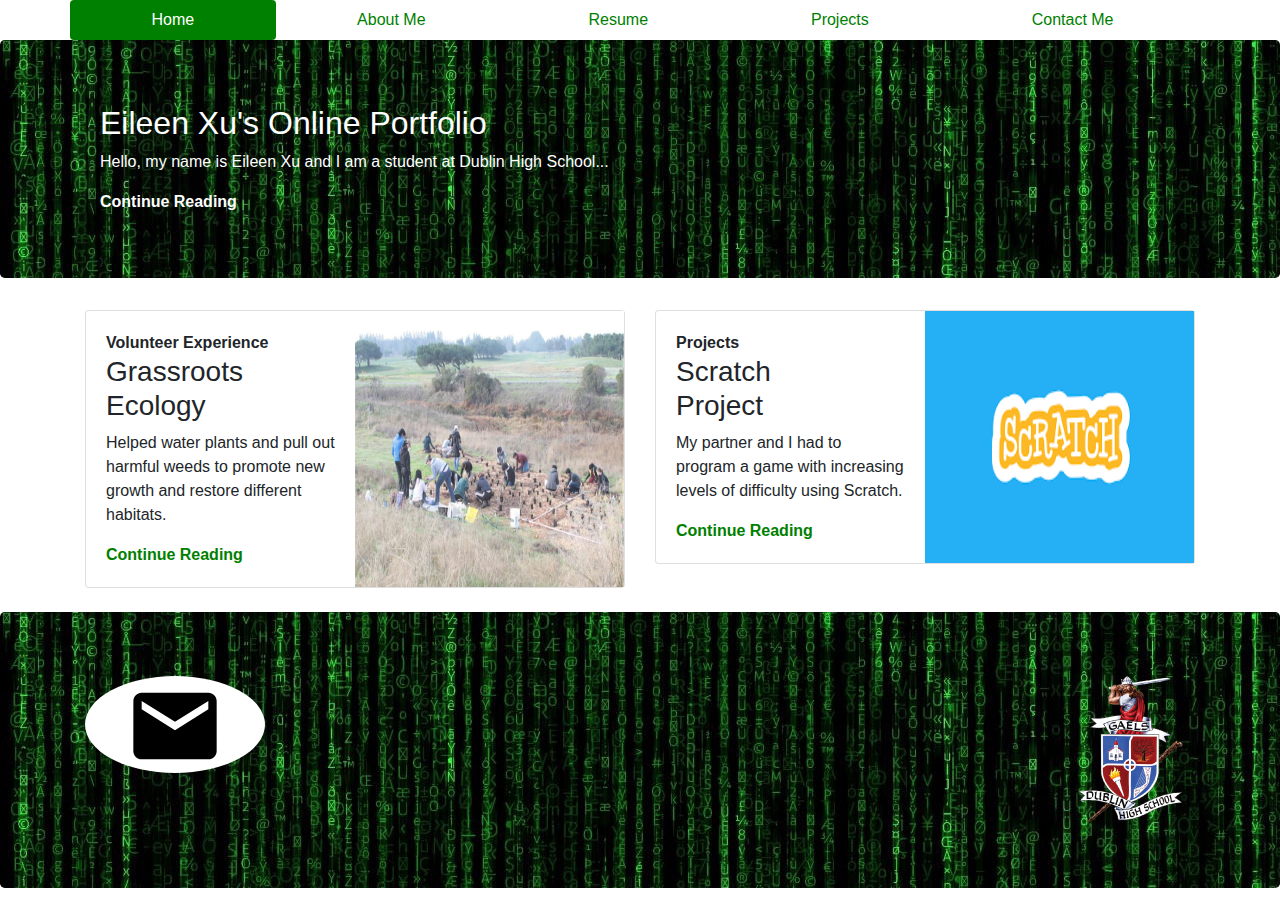
<file: index.html>
<!DOCTYPE html>
<html>

  <head>
    <meta charset="utf-8">
    <title>Eileen Xu's Online Portfolio</title>
    <link href="./Bootstrap_4.3.1/css/bootstrap.css" rel="stylesheet" type="text/css" />
  </head>

  <body>

    <!--navigation bar-->
    <header class="container">
      <div class="row">
        <nav class="col-sm-12 nav nav-pills nav-fill">
          <a style="background-color: green;" class="nav-item nav-link active" href="index.html">Home</a>
          <a style="color: green;" class="nav-item nav-link" href="Xu_AboutMe.html">About Me</a>
          <a style="color: green;" class="nav-item nav-link" href="Xu_Resume.html">Resume</a>
          <a style="color: green;" class="nav-item nav-link" href="Xu_Projects.html">Projects</a>
          <a style="color: green;" class="nav-item nav-link" href="Xu_ContactMe.html">Contact Me</a>
        </nav>
      </div>
    </header>

    <!--heading of the page-->
    <section style="background-image: url(Images/coding.jpeg);" class="jumbotron">
      <div style="color: white;" class="container"
        <div class="row">
        <h2 class="col-sm-12">Eileen Xu's Online Portfolio</h2>
        <p class="col-sm-12">Hello, my name is Eileen Xu and I am a student at Dublin High School...</p>
        <strong><a style="color: white;" class="col-sm-12" href="Xu_AboutMe.html">Continue Reading</a></strong>
        </div>
      </div>
    </section>

    <!--left card-->
    <section class="container">
      <div class="row mb-4">
        <div class="col-sm-6">
          <div class="card flex-sm-row" style="max-height: 100%; max-width: 100%;">
            <div class="card-body">
              <strong>Volunteer Experience</strong>
              <h3>Grassroots Ecology</h3>
              <p>Helped water plants and pull out harmful weeds to promote new growth and restore different habitats.</p>
              <strong><a style="color: green;" href="Xu_Resume.html">Continue Reading</a></strong>
            </div>
            <!--make image stay on the right side of the card-->
            <img class="card-img-right" style="max-width: 50%; max-height: 25%;" src="Images/grassrootseco.jpg"  alt="Volunteering at Grassroots Ecology"> 
          </div>
        </div>
      
        <!--right card-->
        <div class="col-sm-6">
          <div class="card flex-sm-row" style="max-height: 100%; max-width: 100%;">
            <div class="card-body">
              <strong>Projects</strong>
              <h3>Scratch <br> Project</h3>
              <p>My partner and I had to program a game with increasing levels of difficulty using Scratch.</p>
              <strong><a style="color: green;" href="Xu_Projects.html">Continue Reading</a></strong>
            </div>
            <!--make image stay on the right side of the card-->
            <img class="card-img-right" style="max-width: 50%; max-height: 25%;" src="Images/scratch.png"  alt="Scratch">
          </div>
        </div>
      </div>
    </section>

    <!--make white space at the bottom of the page disappear-->
    <footer style="background-image: url(Images/coding.jpeg);" class="jumbotron mb-0">
      <div class="container">
        <div class="row">
          <div class="col-sm-6">
            <a style="padding: 40px; background-color: white; border-radius: 100%;" href="https://mail.google.com/mail/u/0/?tab=rm&ogbl#inbox"><img src="Images/email-24px.svg" alt="Send me an email" style="min-height: 100px; min-width:100px;"></a>
          </div>
          <div class="col-sm-6">
            <a href="https://www.dublin.k12.ca.us/dhs"><img src="Images/DHS2.png" alt="DHS Website" class="float-right"></a>
          </div>
        </div>
      </div>
    </footer>

  </body>

</html>
</file>
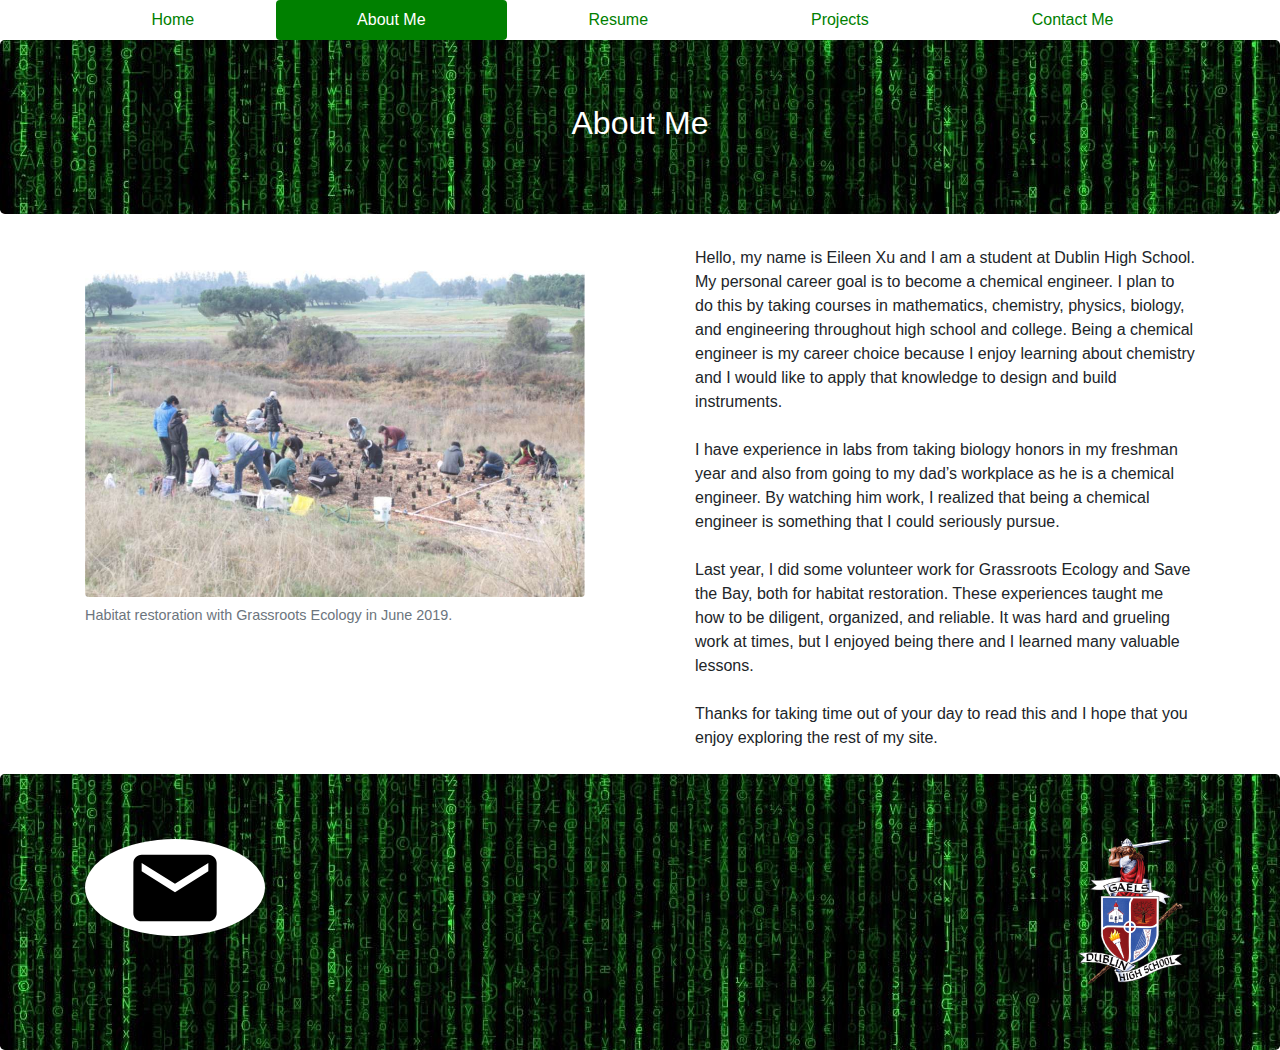
<file: Xu_AboutMe.html>
<!DOCTYPE html>
<html>

  <head>
    <meta charset="utf-8">
    <title>Eileen Xu's Online Portfolio</title>
    <link href="./Bootstrap_4.3.1/css/bootstrap.css" rel="stylesheet" type="text/css" />
  </head>

  <body>

    <!--navigation bar-->
    <header class="container">
      <div class="row">
        <nav class="col-sm-12 nav nav-pills nav-fill">
          <a style="color: green;" class="nav-item nav-link" href="index.html">Home</a>
          <a style="background-color: green;" class="nav-item nav-link active" href="Xu_AboutMe.html">About Me</a>
          <a style="color: green;" class="nav-item nav-link" href="Xu_Resume.html">Resume</a>
          <a style="color: green;" class="nav-item nav-link" href="Xu_Projects.html">Projects</a>
          <a style="color: green;" class="nav-item nav-link" href="Xu_ContactMe.html">Contact Me</a>
        </nav>
      </div>
    </header>

    <!--heading of the page-->
    <section style="background-image: url(Images/coding.jpeg);" class="jumbotron">
      <div class="container">
        <div class="row">
        <h2 class="col-sm-12" style="text-align: center; color: white;">About Me</h2>
        </div>
      </div>
    </section>

    <section class="container">
      <div class="row">
        <div class="col-sm-12">
          <figure class="figure">
            <img src="Images/grassrootseco.jpg"  style="max-width: 500px; max-height: 500px;" class="figure-img img-fluid rounded" alt="Volunteering at Grassroots Ecology">
            <!--image caption-->
            <figcaption class="figure-caption">Habitat restoration with Grassroots Ecology in June 2019.</figcaption>
          </figure>
          <!--about me paragraphs on right side of page-->
          <p class="float-right mb-4" style="max-width: 500px;">Hello, my name is Eileen Xu and I am a student at Dublin High School. My personal career goal is to become a chemical engineer. I plan to do this by taking courses in mathematics, chemistry, physics, biology, and engineering throughout high school and college. Being a chemical engineer is my career choice because I enjoy learning about chemistry and I would like to apply that knowledge to design and build instruments.<br><br>I have experience in labs from taking biology honors in my freshman year and also from going to my dad’s workplace as he is a chemical engineer. By watching him work, I realized that being a chemical engineer is something that I could seriously pursue.<br><br>Last year, I did some volunteer work for Grassroots Ecology and Save the Bay, both for habitat restoration. These experiences taught me how to be diligent, organized, and reliable. It was hard and grueling work at times, but I enjoyed being there and I learned many valuable lessons.<br><br>Thanks for taking time out of your day to read this and I hope that you enjoy exploring the rest of my site.</p>
        </div>
      </div>
    </section>

    <!--make white space at the bottom of the page disappear-->
    <footer style="background-image: url(Images/coding.jpeg);" class="jumbotron mb-0">
      <div class="container">
        <div class="row">
          <div class="col-sm-6">
            <a style="padding: 40px; background-color: white; border-radius: 100%;" href="https://mail.google.com/mail/u/0/?tab=rm&ogbl#inbox"><img src="Images/email-24px.svg" alt="Send me an email" style="min-height: 100px; min-width:100px;"></a>
          </div>
          <div class="col-sm-6">
            <a href="https://www.dublin.k12.ca.us/dhs"><img src="Images/DHS2.png" alt="DHS Website" class="float-right"></a>
          </div>
        </div>
      </div>
    </footer>

  </body>

</html>
</file>
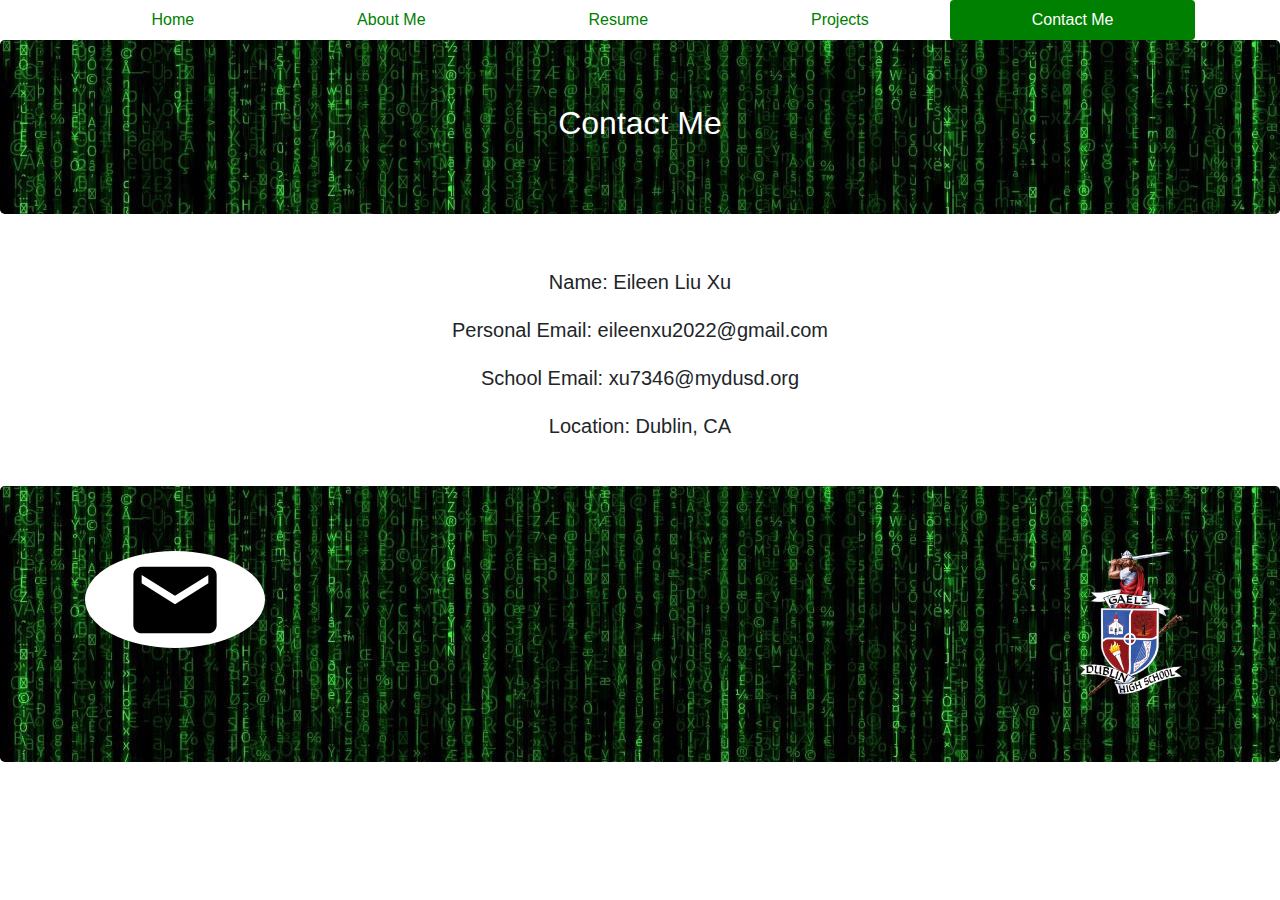
<file: Xu_ContactMe.html>
<!DOCTYPE html>
<html>

  <head>
    <meta charset="utf-8">
    <title>Eileen Xu's Online Portfolio</title>
    <link href="./Bootstrap_4.3.1/css/bootstrap.css" rel="stylesheet" type="text/css" />
  </head>

  <body>

    <!--navigation bar-->
    <header class="container">
      <div class="row">
        <nav class="col-sm-12 nav nav-pills nav-fill">
          <a style="color: green;" class="nav-item nav-link" href="index.html">Home</a>
          <a style="color: green;" class="nav-item nav-link" href="Xu_AboutMe.html">About Me</a>
          <a style="color: green;" class="nav-item nav-link" href="Xu_Resume.html">Resume</a>
          <a style="color: green;" class="nav-item nav-link" href="Xu_Projects.html">Projects</a>
          <a style="background-color: green;" class="nav-item nav-link active" href="Xu_ContactMe.html">Contact Me</a>
        </nav>
      </div>
    </header>

    <!--heading of the page-->
    <section style="background-image: url(Images/coding.jpeg);" class="jumbotron">
      <div class="container">
        <div class="row">
        <h2 class="col-sm-12" style="text-align: center; color: white;">Contact Me</h2>
        </div>
      </div>
    </section>

    <!--my information-->
    <section class="container">
      <div class="row">
        <h5 class="col-sm-12 mb-5 mt-4" style="text-align: center;">Name: Eileen Liu Xu <br><br> Personal Email: eileenxu2022@gmail.com <br><br> School Email: xu7346@mydusd.org <br><br> Location: Dublin, CA</h5>
      </div>
    </section>

    <!--make white space at the bottom of the page disappear-->
    <footer style="background-image: url(Images/coding.jpeg);" class="jumbotron mb-0">
      <div class="container">
        <div class="row">
          <div class="col-sm-6">
            <a style="padding: 40px; background-color: white; border-radius: 100%;" href="https://mail.google.com/mail/u/0/?tab=rm&ogbl#inbox"><img src="Images/email-24px.svg" alt="Send me an email" style="min-height: 100px; min-width:100px;"></a>
          </div>
          <div class="col-sm-6">
            <a href="https://www.dublin.k12.ca.us/dhs"><img src="Images/DHS2.png" alt="DHS Website" class="float-right"></a>
          </div>
        </div>
      </div>
    </footer>

  </body>

</html>
</file>
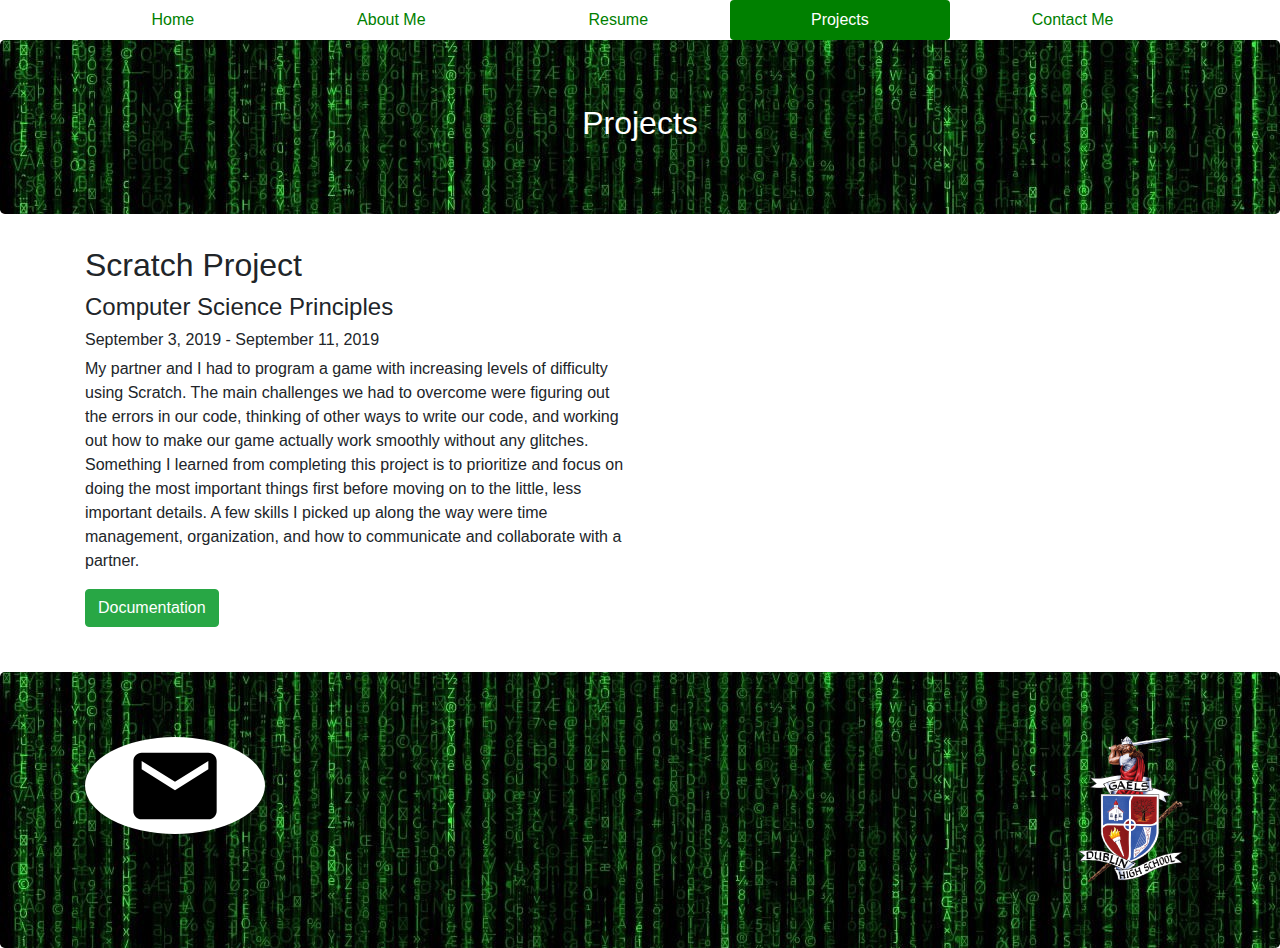
<file: Xu_Projects.html>
<!DOCTYPE html>
<html>

  <head>
    <meta charset="utf-8">
    <title>Eileen Xu's Online Portfolio</title>
    <link href="./Bootstrap_4.3.1/css/bootstrap.css" rel="stylesheet" type="text/css" />
  </head>

  <body>

    <!--navigation bar-->
    <header class="container">
      <div class="row">
        <nav class="col-sm-12 nav nav-pills nav-fill">
          <a style="color: green;" class="nav-item nav-link" href="index.html">Home</a>
          <a style="color: green;" class="nav-item nav-link" href="Xu_AboutMe.html">About Me</a>
          <a style="color: green;" class="nav-item nav-link" href="Xu_Resume.html">Resume</a>
          <a style="background-color: green;" class="nav-item nav-link active" href="Xu_Projects.html">Projects</a>
          <a style="color: green;" class="nav-item nav-link" href="Xu_ContactMe.html">Contact Me</a>
        </nav>
      </div>
    </header>

    <!--heading of the page-->
    <section style="background-image: url(Images/coding.jpeg);" class="jumbotron">
      <div class="container">
        <div class="row">
        <h2 class="col-sm-12" style="text-align: center; color: white;">Projects</h2>
        </div>
      </div>
    </section>

    <!--description of project-->
    <section class="container">
      <div class="row">
        <div class="col-sm-6">
          <h2>Scratch Project</h2>
          <h4>Computer Science Principles</h4>
          <h6>September 3, 2019 - September 11, 2019</h6>
          <p>My partner and I had to program a game with increasing levels of difficulty using Scratch. The main challenges we had to overcome were figuring out the errors in our code, thinking of other ways to write our code, and working out how to make our game actually work smoothly without any glitches. Something I learned from completing this project is to prioritize and focus on doing the most important things first before moving on to the little, less important details. A few skills I picked up along the way were time management, organization, and how to communicate and collaborate with a partner.</p>
          <a class="btn btn-success" href="https://docs.google.com/document/d/1Yg3VzRVC_ybcT3ekGvCTgLNOpmNZovNsrQadwfMRV9s/edit" role="button">Documentation</a>
        </div>
        <!--scratch game-->
        <iframe class="mb-4 col-sm-6" src="https://scratch.mit.edu/projects/328041482/embed" allowtransparency="true" width="485" height="402" frameborder="0" scrolling="no" allowfullscreen></iframe>
      </div>
    </section>

    <!--make white space at the bottom of the page disappear-->
    <footer style="background-image: url(Images/coding.jpeg);" class="jumbotron mb-0">
      <div class="container">
        <div class="row">
          <div class="col-sm-6">
            <a style="padding: 40px; background-color: white; border-radius: 100%;" href="https://mail.google.com/mail/u/0/?tab=rm&ogbl#inbox"><img src="Images/email-24px.svg" alt="Send me an email" style="min-height: 100px; min-width:100px;"></a>
          </div>
          <div class="col-sm-6">
            <a href="https://www.dublin.k12.ca.us/dhs"><img src="Images/DHS2.png" alt="DHS Website" class="float-right"></a>
          </div>
        </div>
      </div>
    </footer>

  </body>

</html>
</file>
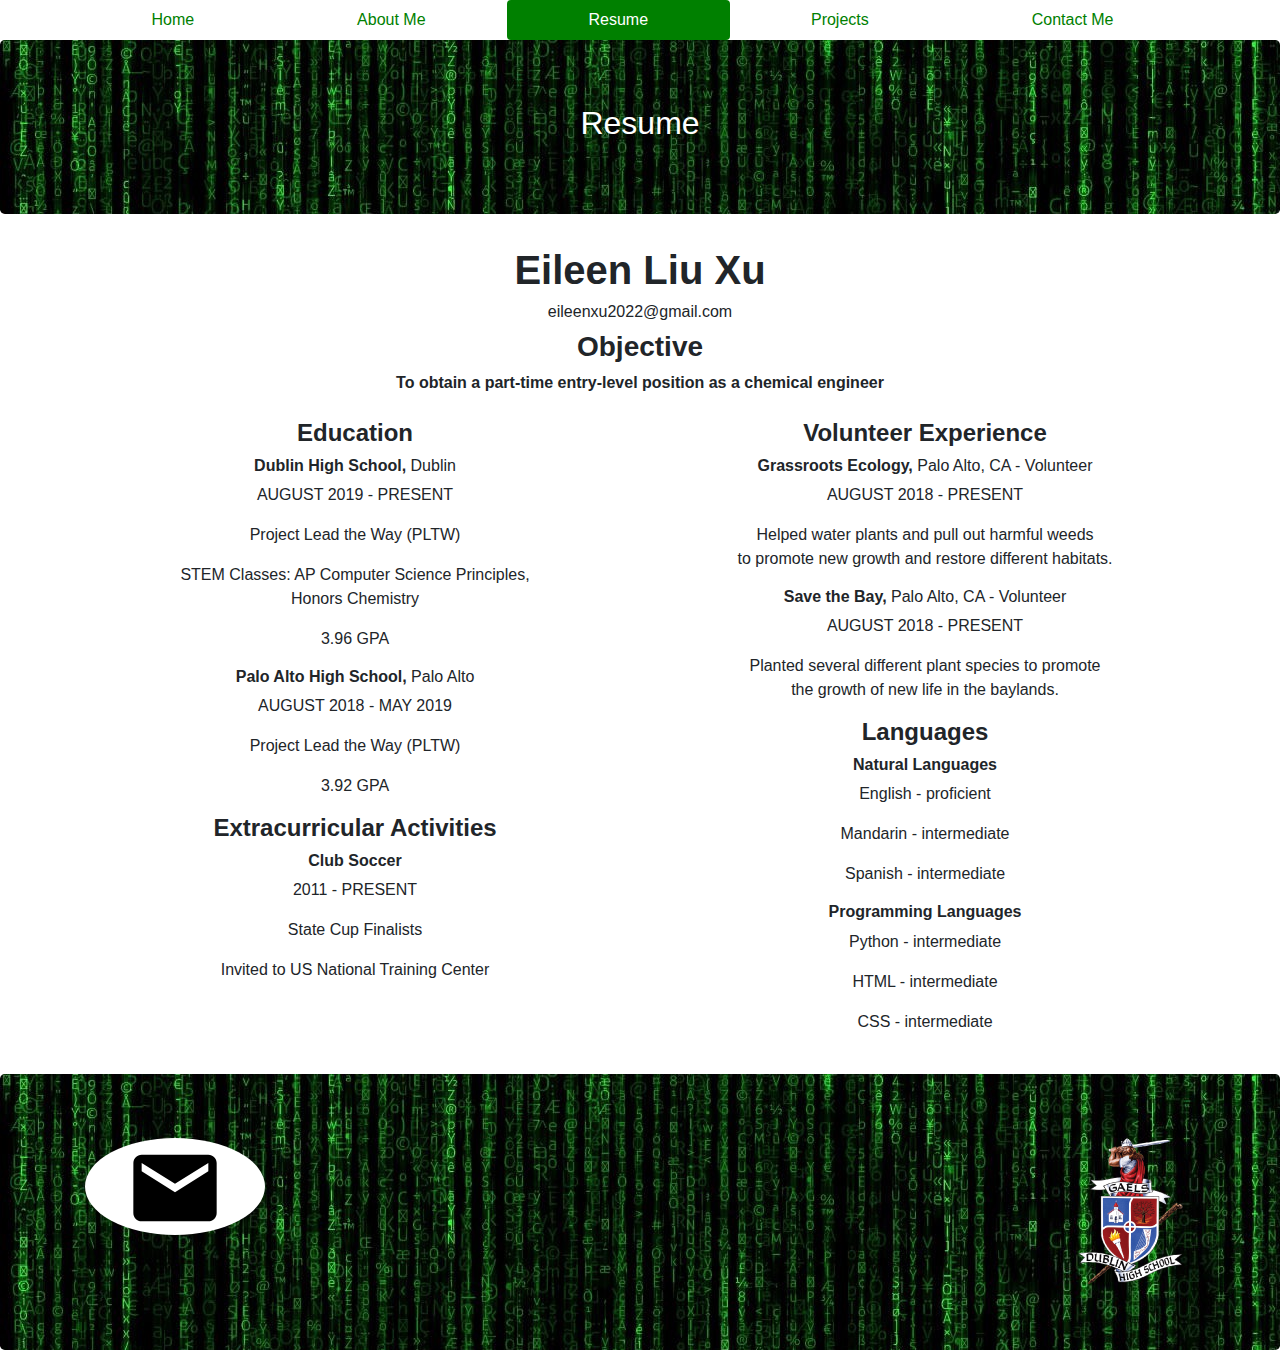
<file: Xu_Resume.html>
<!DOCTYPE html>
<html>

  <head>
    <meta charset="utf-8">
    <title>Eileen Xu's Online Portfolio</title>
    <link href="./Bootstrap_4.3.1/css/bootstrap.css" rel="stylesheet" type="text/css" />
  </head>

  <body>

    <!--navigation bar-->
    <header class="container">
      <div class="row">
        <nav class="col-sm-12 nav nav-pills nav-fill">
          <a style="color: green;" class="nav-item nav-link" href="index.html">Home</a>
          <a style="color: green;" class="nav-item nav-link" href="Xu_AboutMe.html">About Me</a>
          <a style="background-color: green;" class="nav-item nav-link active" href="Xu_Resume.html">Resume</a>
          <a style="color: green;" class="nav-item nav-link" href="Xu_Projects.html">Projects</a>
          <a style="color: green;" class="nav-item nav-link" href="Xu_ContactMe.html">Contact Me</a>
        </nav>
      </div>
    </header>

    <!--heading of the page-->
    <section style="background-image: url(Images/coding.jpeg);" class="jumbotron">
      <div class="container">
        <div class="row">
        <h2 class="col-sm-12" style="text-align: center; color: white;">Resume</h2>
        </div>
      </div>
    </section>

    <!--header of resume-->
    <section class="container">
      <div class="row">
        <div class="col-sm-12 text-center">
          <h1><strong>Eileen Liu Xu</strong></h1>
          <h6>eileenxu2022@gmail.com</h6>
          <h3><strong>Objective</strong></h3>
          <strong>To obtain a part-time entry-level position as a chemical engineer</strong>
        </div>
      </div>
      <br>
      <div class="row">
        <div class="text-center col-sm-6">
          <h4><strong>Education</strong></h4>
          <h6><strong>Dublin High School,</strong> Dublin</h6>
          <p>AUGUST 2019 - PRESENT</p>
          <p>Project Lead the Way (PLTW)</p>
          <p>STEM Classes: AP Computer Science Principles,<br>Honors Chemistry</p>
          <p>3.96 GPA</p>
          <h6><strong>Palo Alto High School,</strong> Palo Alto</h6>
          <p>AUGUST 2018 - MAY 2019</p>
          <p>Project Lead the Way (PLTW)</p>
          <p>3.92 GPA</p>
          <h4><strong>Extracurricular Activities</strong></h4>
          <h6><strong>Club Soccer</strong></h6>
          <p>2011 - PRESENT</p>
          <p>State Cup Finalists</p>
          <p>Invited to US National Training Center</p>
        </div>
        <div class="text-center col-sm-6">
          <h4><strong>Volunteer Experience</strong></h4>
          <h6><strong>Grassroots Ecology,</strong> Palo Alto, CA - Volunteer</h6>
          <p>AUGUST 2018 - PRESENT</p>
          <p>Helped water plants and pull out harmful weeds<br>to promote new growth and restore different habitats.</p>
          <h6><strong>Save the Bay,</strong> Palo Alto, CA - Volunteer</h6>
          <p>AUGUST 2018 - PRESENT</p>
          <p>Planted several different plant species to promote<br>the growth of new life in the baylands.</p>
          <h4><strong>Languages</strong></h4>
          <h6><strong>Natural Languages</strong></h6>
          <p>English - proficient</p>
          <p>Mandarin - intermediate</p>
          <p>Spanish - intermediate</p>
          <h6><strong>Programming Languages</strong></h6>
          <p>Python - intermediate</p>
          <p>HTML - intermediate</p>
          <p>CSS - intermediate</p>
          <br>
        </div>
      </div>
    </section>

    <!--make white space at the bottom of the page disappear-->
    <footer style="background-image: url(Images/coding.jpeg);" class="jumbotron mb-0">
      <div class="container">
        <div class="row">
          <div class="col-sm-6">
            <a style="padding: 40px; background-color: white; border-radius: 100%;" href="https://mail.google.com/mail/u/0/?tab=rm&ogbl#inbox"><img src="Images/email-24px.svg" alt="Send me an email" style="min-height: 100px; min-width:100px;"></a>
          </div>
          <!--make image float to the right-->
          <div class="col-sm-6">
            <a href="https://www.dublin.k12.ca.us/dhs"><img src="Images/DHS2.png" alt="DHS Website" class="float-right"></a>
          </div>
        </div>
      </div>
    </footer>

  </body>

</html>
</file>
